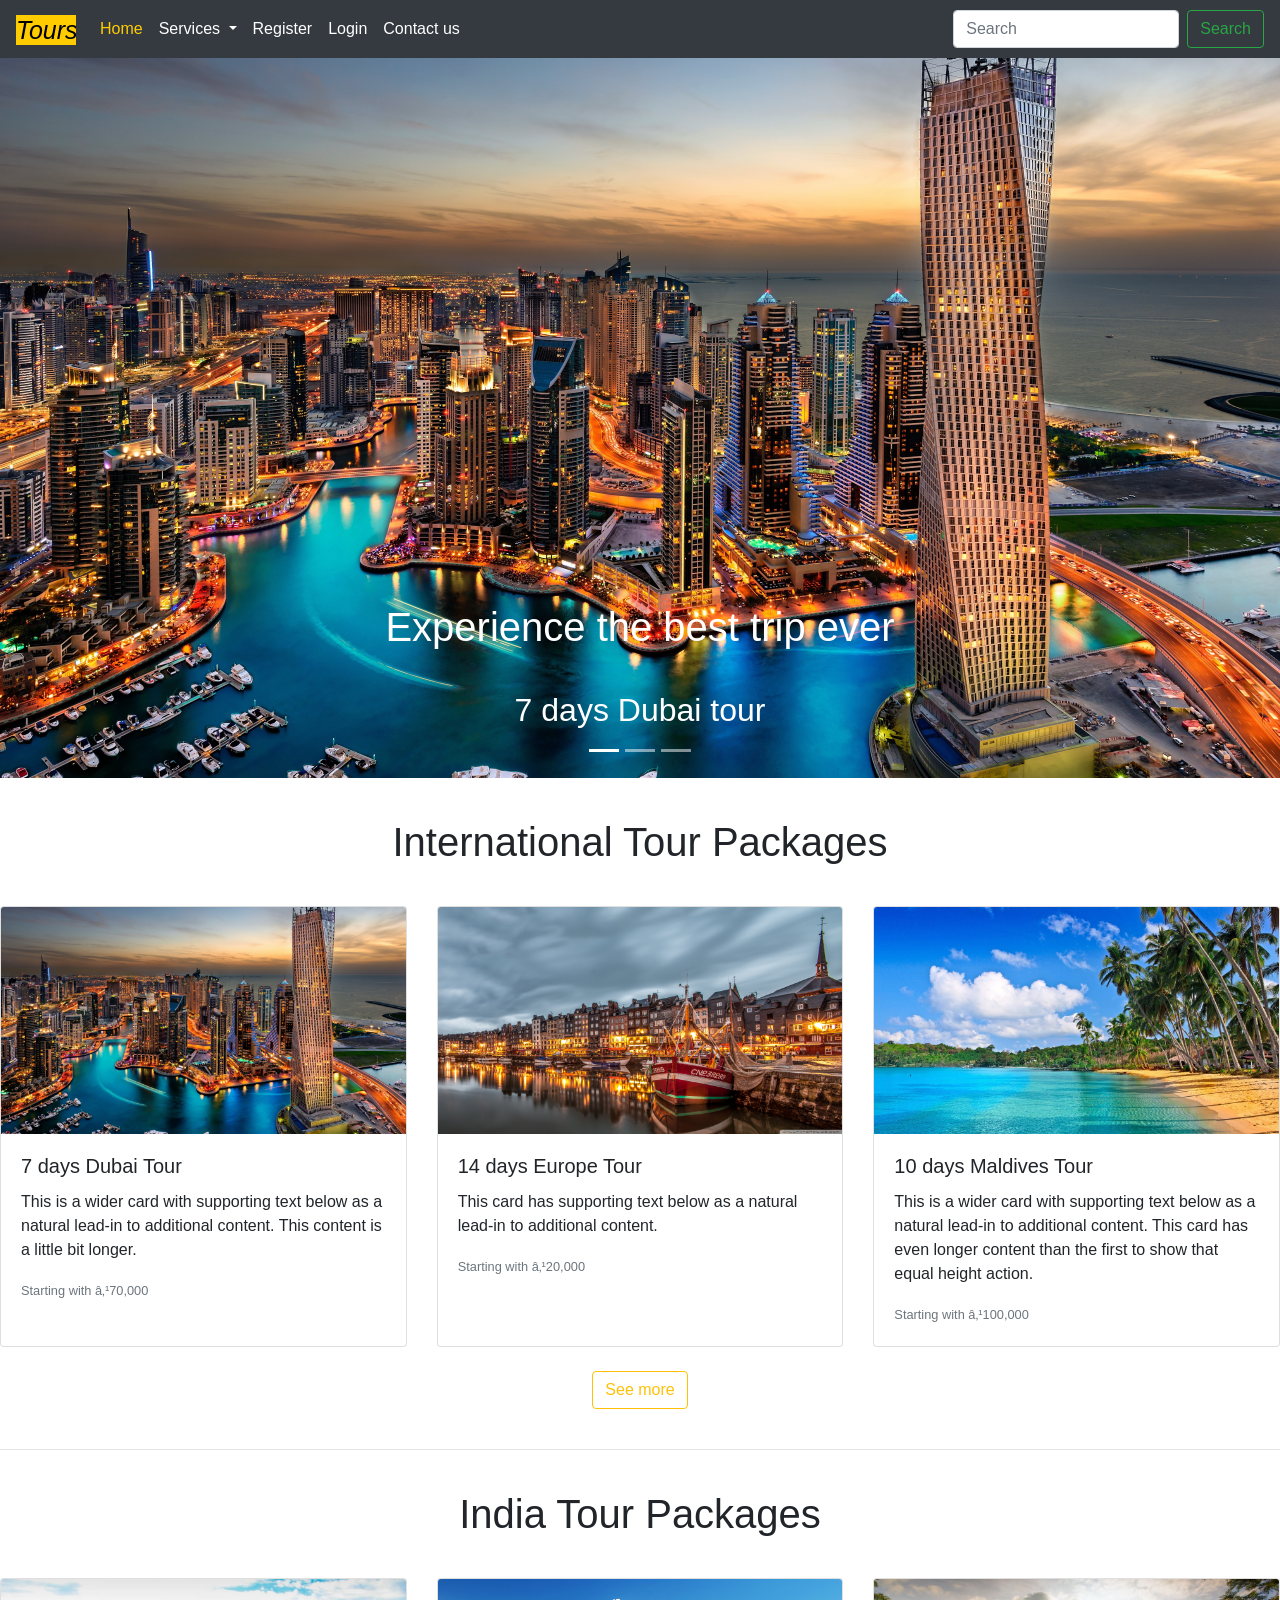
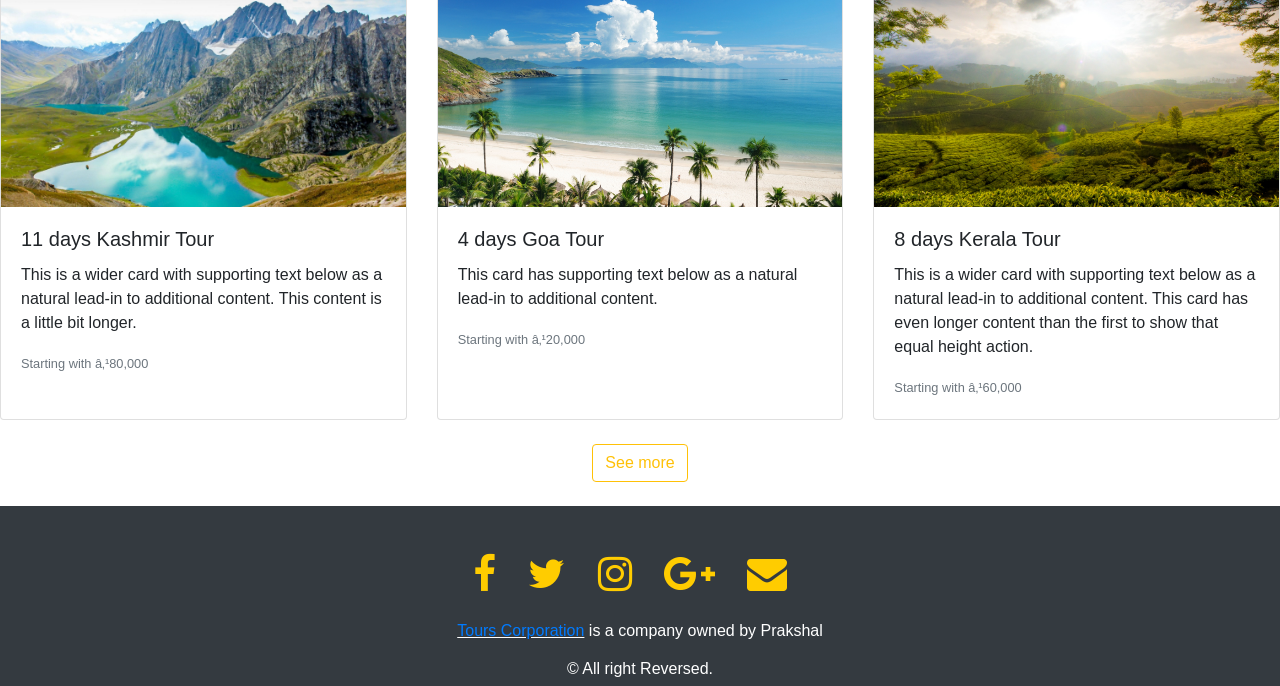
<file: index.html>
<!DOCTYPE html>
<html>
<head>
	<link rel="stylesheet" href="https://stackpath.bootstrapcdn.com/bootstrap/4.3.1/css/bootstrap.min.css" integrity="sha384-ggOyR0iXCbMQv3Xipma34MD+dH/1fQ784/j6cY/iJTQUOhcWr7x9JvoRxT2MZw1T" crossorigin="anonymous">
	<script src="https://code.jquery.com/jquery-3.3.1.slim.min.js" integrity="sha384-q8i/X+965DzO0rT7abK41JStQIAqVgRVzpbzo5smXKp4YfRvH+8abtTE1Pi6jizo" crossorigin="anonymous"></script>
<script src="https://cdnjs.cloudflare.com/ajax/libs/popper.js/1.14.7/umd/popper.min.js" integrity="sha384-UO2eT0CpHqdSJQ6hJty5KVphtPhzWj9WO1clHTMGa3JDZwrnQq4sF86dIHNDz0W1" crossorigin="anonymous"></script>
<script src="https://stackpath.bootstrapcdn.com/bootstrap/4.3.1/js/bootstrap.min.js" integrity="sha384-JjSmVgyd0p3pXB1rRibZUAYoIIy6OrQ6VrjIEaFf/nJGzIxFDsf4x0xIM+B07jRM" crossorigin="anonymous"></script>
 <meta name="viewport" content="width=device-width, initial-scale=1">
 <!-- <link rel="stylesheet" href="https://maxcdn.bootstrapcdn.com/bootstrap/3.4.0/css/bootstrap.min.css">
  <script src="https://ajax.googleapis.com/ajax/libs/jquery/3.3.1/jquery.min.js"></script>
  <script src="https://maxcdn.bootstrapcdn.com/bootstrap/3.4.0/js/bootstrap.min.js"></script>-->
  <script>
$(document).ready(function(){
  $("#logininnav").click(function(){
    $("#loginModal").modal();
  });
   $("#registerinnav").click(function(){
    $("#registrationModal").modal();
  });
   $("#signupinlogin").click(function(){
   	$("#dismissloginmodal").trigger("click");
    $("#registrationModal").modal();
  });
});
</script>
  <style>
  /*.modal-header, .close {
    background-color: #5cb85c;
    color:white !important;
    text-align: center;
    font-size: 30px;
  }
  .modal-footer {
    background-color: #f9f9f9;
  }*/
  </style>
<style type="text/css">
@import url('https://maxcdn.bootstrapcdn.com/font-awesome/4.7.0/css/font-awesome.min.css');
	.navbar-dark .navbar-nav .nav-link {
    color: white;
	}
	.navbar-dark .navbar-nav .nav-item.active .nav-link {
		color: #FFCC00;
	}
	.btn .btn-danger .btn-default{
		padding-right: 100px;
	}
h1{
	margin-top: 40px;
	text-align: center;
	margin-bottom: 40px;
}
	/*li.active{
    background-color: #FFCC00;
	}*/
</style>

	<title>Tours</title>
</head>
<body>
	<nav class="navbar navbar-expand-lg navbar-dark	 bg-dark">
  <a class="navbar-brand" href="#">
    <img src="Brand.svg" width="60" height="30" alt="">
  </a>
  <button class="navbar-toggler" type="button" data-toggle="collapse" data-target="#navbarSupportedContent" aria-controls="navbarSupportedContent" aria-expanded="false" aria-label="Toggle navigation">
    <span class="navbar-toggler-icon"></span>
  </button>

  <div class="collapse navbar-collapse" id="navbarSupportedContent">
    <ul class="navbar-nav mr-auto">
      <li class="nav-item active">
        <a class="nav-link" href="#">Home <span class="sr-only">(current)</span></a>
      </li>
      <li class="nav-item dropdown">
        <a class="nav-link dropdown-toggle" href="#" id="navbarDropdown" role="button" data-toggle="dropdown" aria-haspopup="true" aria-expanded="false">
          Services
        </a>
        <div class="dropdown-menu" aria-labelledby="navbarDropdown">
          <a class="dropdown-item" href="#">Flights</a>
          <a class="dropdown-item" href="#">Hotels</a>
          <a class="dropdown-item" href="#">Buses</a>
      		<div class="dropdown-divider"></div>
           <h4 class="dropdown-header">Packages</h4>
           <a class="dropdown-item" href="#">International Packages</a>
           <a class="dropdown-item" href="#">India Packages</a>
        </div>
      </li>
      <!--
      <li class="nav-item dropdown">
        <a class="nav-link dropdown-toggle" href="#" id="navbarDropdown" role="button" data-toggle="dropdown" aria-haspopup="true" aria-expanded="false">
          Services
        </a>
        <div class="dropdown-menu">
  <form class="px-4 py-3">
    <div class="form-group">
      <label for="exampleDropdownFormEmail1">Email address</label>
      <input type="email" class="form-control" id="exampleDropdownFormEmail1" placeholder="email@example.com">
    </div>
    <div class="form-group">
      <label for="exampleDropdownFormPassword1">Password</label>
      <input type="password" class="form-control" id="exampleDropdownFormPassword1" placeholder="Password">
    </div>
    <div class="form-check">
      <input type="checkbox" class="form-check-input" id="dropdownCheck">
      <label class="form-check-label" for="dropdownCheck">
        Remember me
      </label>
    </div>
    <button type="submit" class="btn btn-primary">Sign in</button>
  </form>
  <div class="dropdown-divider"></div>
  <a class="dropdown-item" href="#">New around here? Sign up</a>
  <a class="dropdown-item" href="#">Forgot password?</a>
</div>-->
      </li>
     <li class="nav-item">
        <a class="nav-link" href="#" id='registerinnav'>Register <span class="sr-only">(current)</span></a>
      </li>
      <li class="nav-item">
        <a class="nav-link" href="#" id='logininnav'>Login <span class="sr-only">(current)</span></a>
      </li>
      <li class="nav-item">
        <a class="nav-link" href="#" >Contact us <span class="sr-only">(current)</span></a>
      </li>
    </ul>
    <form class="form-inline my-2 my-lg-0">
      <input class="form-control mr-sm-2" type="search" placeholder="Search" aria-label="Search">
      <button class="btn btn-outline-success my-2 my-sm-0" type="submit">Search</button>
    </form>
  </div>
</nav>
<!---------------------------------End of navbar,start of carousel--------------------------------->
<div id="carouselExampleSlidesOnly" class="carousel slide" data-ride="carousel" data-interval="5000" data-pause="false">
	 <ol class="carousel-indicators">
    <li data-target="#carouselExampleIndicators" data-slide-to="0" class="active"></li>
    <li data-target="#carouselExampleIndicators" data-slide-to="1"></li>
    <li data-target="#carouselExampleIndicators" data-slide-to="2"></li>
  </ol>
  <div class="carousel-inner">
    <div class="carousel-item active">
      <img class="d-block w-100" src="images/dubai1.jpg" alt="First slide">
      <div class="carousel-caption d-none d-md-block">
    <h1>Experience the best trip ever</h1>
    <h2>7 days Dubai tour</h2>
  </div>
    </div>
    <div class="carousel-item">
      <img class="d-block w-100" src="images/kashmir2.jpg" alt="Second slide">
      <div class="carousel-caption d-none d-md-block">
    <h1 >Experience the heights</h1>
    <h2 >11 days Kashmir tour</h2>
  </div>
    </div>
    <div class="carousel-item">
      <img class="d-block w-100" src="images/maldives1.jpg" alt="Third slide">
      <div class="carousel-caption d-none d-md-block">
    <h1>Experience the beach</h1>
    <h2>10 days Maldives tour</h2>
  </div>
    </div>
  </div>
</div>
<!-------------------------------------------------End of carousel---------------------------------->
<!-------------------------------------------------Start of login modal---------------------------------->
  <!-- Modal -->
  <div class="modal fade" id="loginModal" role="dialog">
    <div class="modal-dialog">
    
      <!-- Modal content-->
      <div class="modal-content  bg-dark">
        <div class="modal-header" style="padding:35px 50px;background-color: #FFCC00;">
        	 <h3 style="background-color: #FFCC00;color: black;"> Login form</h4>
          <button type="button" class="close" data-dismiss="modal" id='dismissloginmodal'>&times;</button>
         
        </div>
        <div class="modal-body" style="padding:40px 50px;">
          <form role="form">
            <div class="form-group">
              <label for="usrname" style="color: white;"><span class="glyphicon glyphicon-user"></span> Username</label>
              <input type="text" class="form-control" id="usrname" placeholder="Enter email">
            </div>
            <div class="form-group">
              <label for="psw" style="color: white;"><span class="glyphicon glyphicon-eye-open"></span> Password</label>
              <input type="text" class="form-control" id="psw" placeholder="Enter password">
            </div>
            <div class="checkbox">
              <label style="color: white;"><input type="checkbox" value="" checked>Remember me</label>
            </div>
              <button type="submit" class="btn btn-block" style="background-color: #FFCC00;"><span class="glyphicon glyphicon-off"></span> Login</button>
          </form>
        </div>
        <div class="modal-footer">
          <button type="submit" class="btn btn-danger btn-block" data-dismiss="modal"><span class="glyphicon glyphicon-remove"></span> Cancel</button>
          
        </div>
        <p style="color: white;">Not a member? <a href="#" id='signupinlogin'>Sign Up</a></p>
          <p style="color: white;">Forgot <a href="#">Password?</a></p>
      </div>
      
    </div>
  </div> 
<!-------------------------------------------------End of login modal---------------------------------->
<!-------------------------------------------------Start of Register modal---------------------------------->
<!-- Modal -->
  <div class="modal fade" id="registrationModal" role="dialog">
    <div class="modal-dialog">
    
      <!-- Modal content-->
      <div class="modal-content  bg-dark">
        <div class="modal-header" style="padding:35px 50px;background-color: #FFCC00;">
        	 <h3 style="background-color: #FFCC00;color: black;"> Registration form</h4>
          <button type="button" class="close" data-dismiss="modal">&times;</button>
         
        </div>
        <div class="modal-body" style="padding:40px 50px;">
          <form role="form" method="POST" action="register.php">
            <div class="form-group">
              <label for="usrname" style="color: white;"><span class="glyphicon glyphicon-user"></span> Username</label>
              <input type="text" class="form-control" id="usrname" placeholder="Enter email" pattern="">
            </div>
            <div class="form-group">
              <label for="psw" style="color: white;"><span class="glyphicon glyphicon-eye-open"></span> Password</label>
              <input type="text" class="form-control" id="psw" placeholder="Enter password">
            </div>
            <div class="form-group">
              <label for="psw" style="color: white;"><span class="glyphicon glyphicon-eye-open"></span> Password</label>
              <input type="text" class="form-control" id="psw" placeholder="Confirm password">
            </div>
              <button type="submit" class="btn btn-block" style="background-color: #FFCC00;"><span class="glyphicon glyphicon-off"></span> Register</button>
          </form>
        </div>
        <div class="modal-footer">
          <button type="submit" class="btn btn-danger btn-block" data-dismiss="modal"><span class="glyphicon glyphicon-remove"></span> Cancel</button>
          
        </div>
      </div>
      
    </div>
  </div>
<!-------------------------------------------------End of Register modal---------------------------------->
<!---------------------------------------------Start of international packages--------------------------------->
<div>
<h1>International Tour Packages</h1>
<!------------------------------------------------Start of card group------------------------------>
<div class="card-deck">
  <div class="card">
    <img class="card-img-top" src="images/dubai1.jpg" alt="Card image cap">
    <div class="card-body">
      <h5 class="card-title">7 days Dubai Tour</h5>
      <p class="card-text">This is a wider card with supporting text below as a natural lead-in to additional content. This content is a little bit longer.</p>
      <p class="card-text"><small class="text-muted">Starting with ₹70,000</small></p>
    </div>
  </div>
  <div class="card">
    <img class="card-img-top" src="images/europe1.jpg" alt="Card image cap">
    <div class="card-body">
      <h5 class="card-title">14 days Europe Tour</h5>
      <p class="card-text">This card has supporting text below as a natural lead-in to additional content.</p>
      <p class="card-text"><small class="text-muted">Starting with ₹20,000</small></p>
    </div>
  </div>
  <div class="card">
    <img class="card-img-top" src="images/maldives1.jpg" alt="Card image cap">
    <div class="card-body">
      <h5 class="card-title">10 days Maldives Tour</h5>
      <p class="card-text">This is a wider card with supporting text below as a natural lead-in to additional content. This card has even longer content than the first to show that equal height action.</p>
      <p class="card-text"><small class="text-muted">Starting with ₹100,000</small></p>
    </div>
  </div>
</div>
<!---------------------------End of card group------------------------>
<div class="container">
  <div class="row">
    <div class="col text-center">
     <button type="button" class="btn btn-outline-warning mt-4 mb-4">See more</button>
    </div>
  </div>
</div>
</div>
<hr>
<!-----------------------End of international packages------------------------------------>
<!---------------------------------------------Start of India packages--------------------------------->
<div>
<h1>India Tour Packages</h1>
<!------------------------------------------------Start of card group------------------------------>
<div class="card-deck">
  <div class="card">
    <img class="card-img-top" src="images/kashmir2.jpg" alt="Card image cap">
    <div class="card-body">
      <h5 class="card-title">11 days Kashmir Tour</h5>
      <p class="card-text">This is a wider card with supporting text below as a natural lead-in to additional content. This content is a little bit longer.</p>
      <p class="card-text"><small class="text-muted">Starting with ₹80,000</small></p>
    </div>
  </div>
  
  <div class="card">
    <img class="card-img-top" src="images/goa1.jpg" alt="Card image cap">
    <div class="card-body">
      <h5 class="card-title">4 days Goa Tour</h5>
      <p class="card-text">This card has supporting text below as a natural lead-in to additional content.</p>
      <p class="card-text"><small class="text-muted">Starting with ₹20,000</small></p>
    </div>
  </div>
  <div class="card">
    <img class="card-img-top" src="images/kerala1.jpg" alt="Card image cap">
    <div class="card-body">
      <h5 class="card-title">8 days Kerala Tour</h5>
      <p class="card-text">This is a wider card with supporting text below as a natural lead-in to additional content. This card has even longer content than the first to show that equal height action.</p>
      <p class="card-text"><small class="text-muted">Starting with ₹60,000</small></p>
    </div>
  </div>
</div>
<!---------------------------End of card group------------------------>
<div class="container">
  <div class="row">
    <div class="col text-center">
     <button type="button" class="btn btn-outline-warning mt-4 mb-4">See more</button>
    </div>
  </div>
</div>
</div>
<!-----------------------End of India packages------------------------------------>
<!-----------------------Start of footer---------------------------->
<div class="container-fluid bg-dark">
	<div class="row">
				<div class="col-xs-12 col-sm-12 col-md-12 mt-2 mt-sm-5">
					<ul class="list-unstyled list-inline social text-center">
						<li class="list-inline-item"><a href="javascript:void();"><i class="fa fa-facebook" style="color: #FFCC00;font-size: 40px;margin-right: 20px;"></i></a></li>
						<li class="list-inline-item"><a href="javascript:void();"><i class="fa fa-twitter" style="color: #FFCC00;font-size: 40px;margin-right: 20px;"></i></a></li>
						<li class="list-inline-item"><a href="javascript:void();"><i class="fa fa-instagram" style="color: #FFCC00;font-size: 40px;margin-right: 20px;"></i></a></li>
						<li class="list-inline-item"><a href="javascript:void();"><i class="fa fa-google-plus" style="color: #FFCC00;font-size: 40px;margin-right: 20px;"></i></a></li>
						<li class="list-inline-item"><a href="javascript:void();" target="_blank"><i class="fa fa-envelope" style="color: #FFCC00;font-size: 40px;margin-right: 20px;"></i></a></li>
					</ul>
				</div>
				</hr>
	</div>	
	<div class="row">
				<div class="col-xs-12 col-sm-12 col-md-12 mt-2 mt-sm-2 text-center text-white">
					<p style=""><u><a href="https://www.nationaltransaction.com/">Tours Corporation</a></u> is a company owned by Prakshal</p>
					<p class="h6">&copy All right Reversed.</a></p>
				</div>
				</hr>
	</div>	
</div>
<!---------------------------------End of footer-------------------------------->	
</body>
</html>
</file>
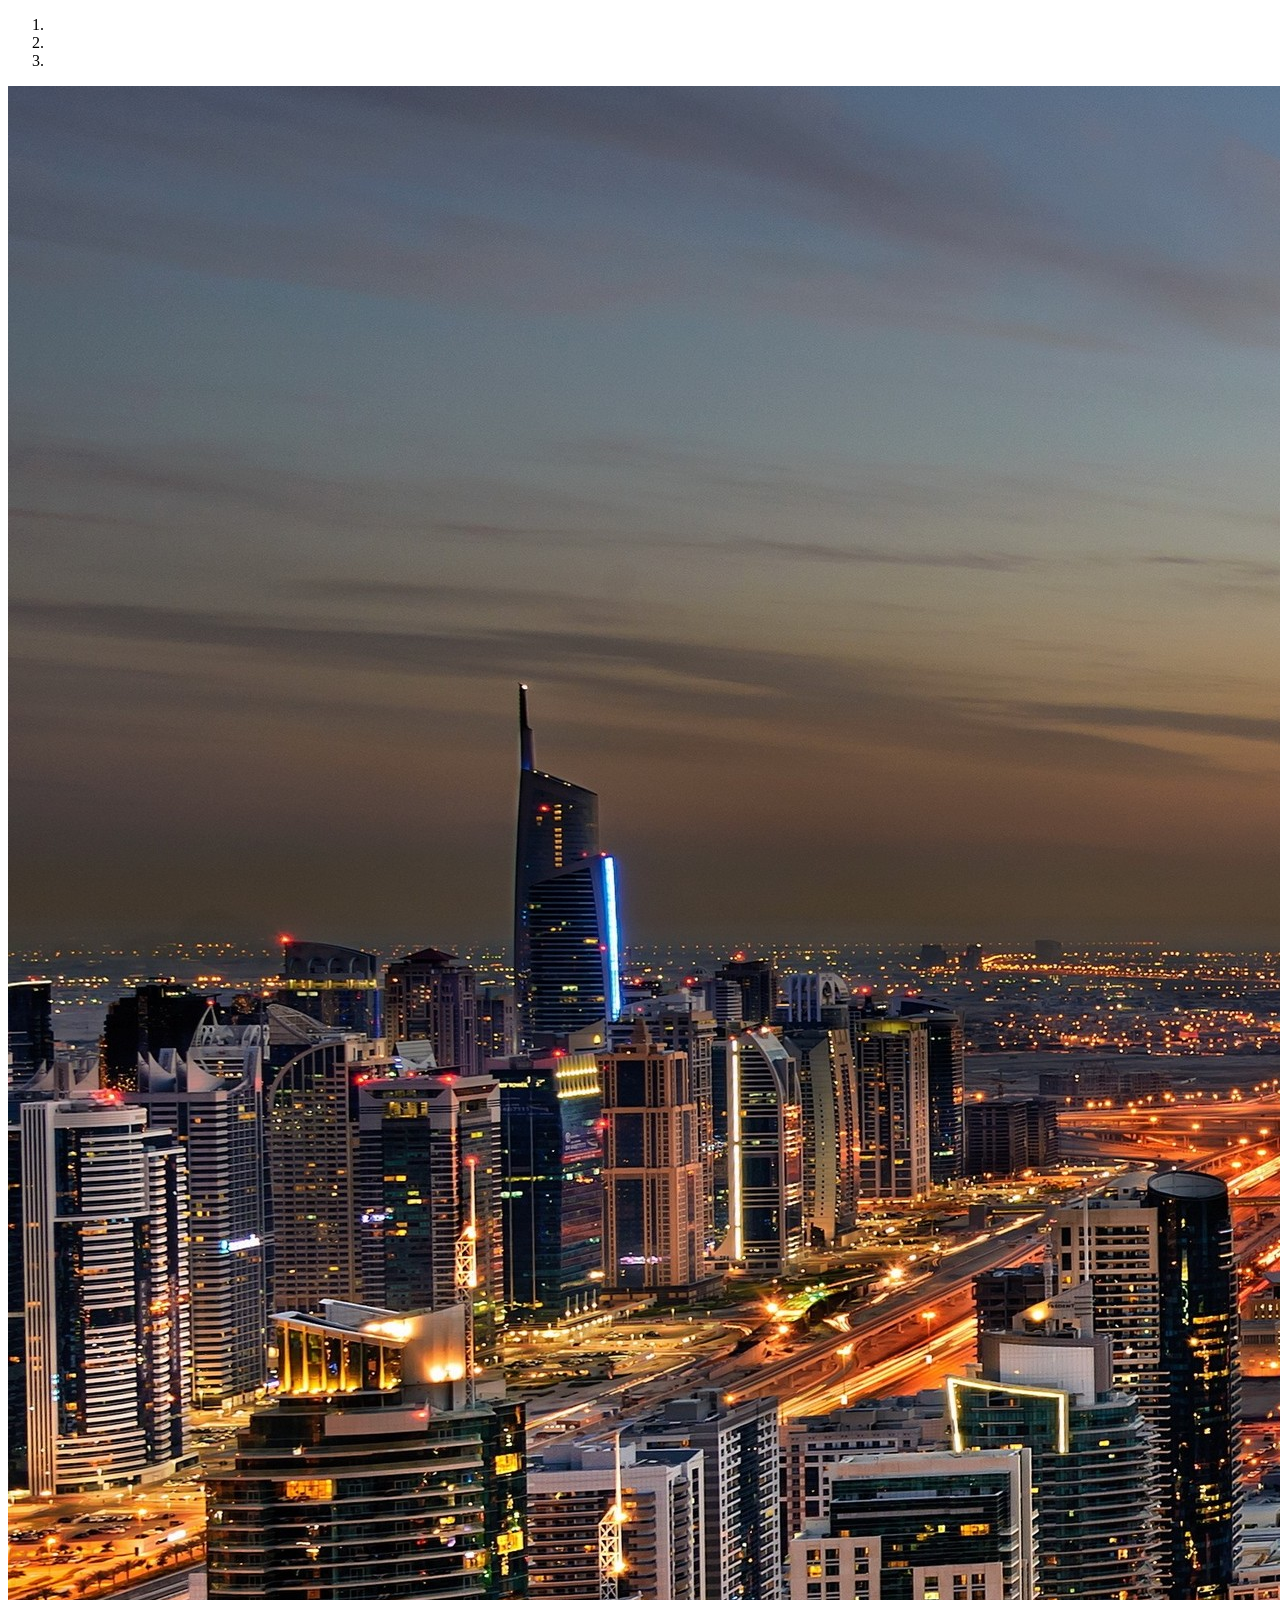
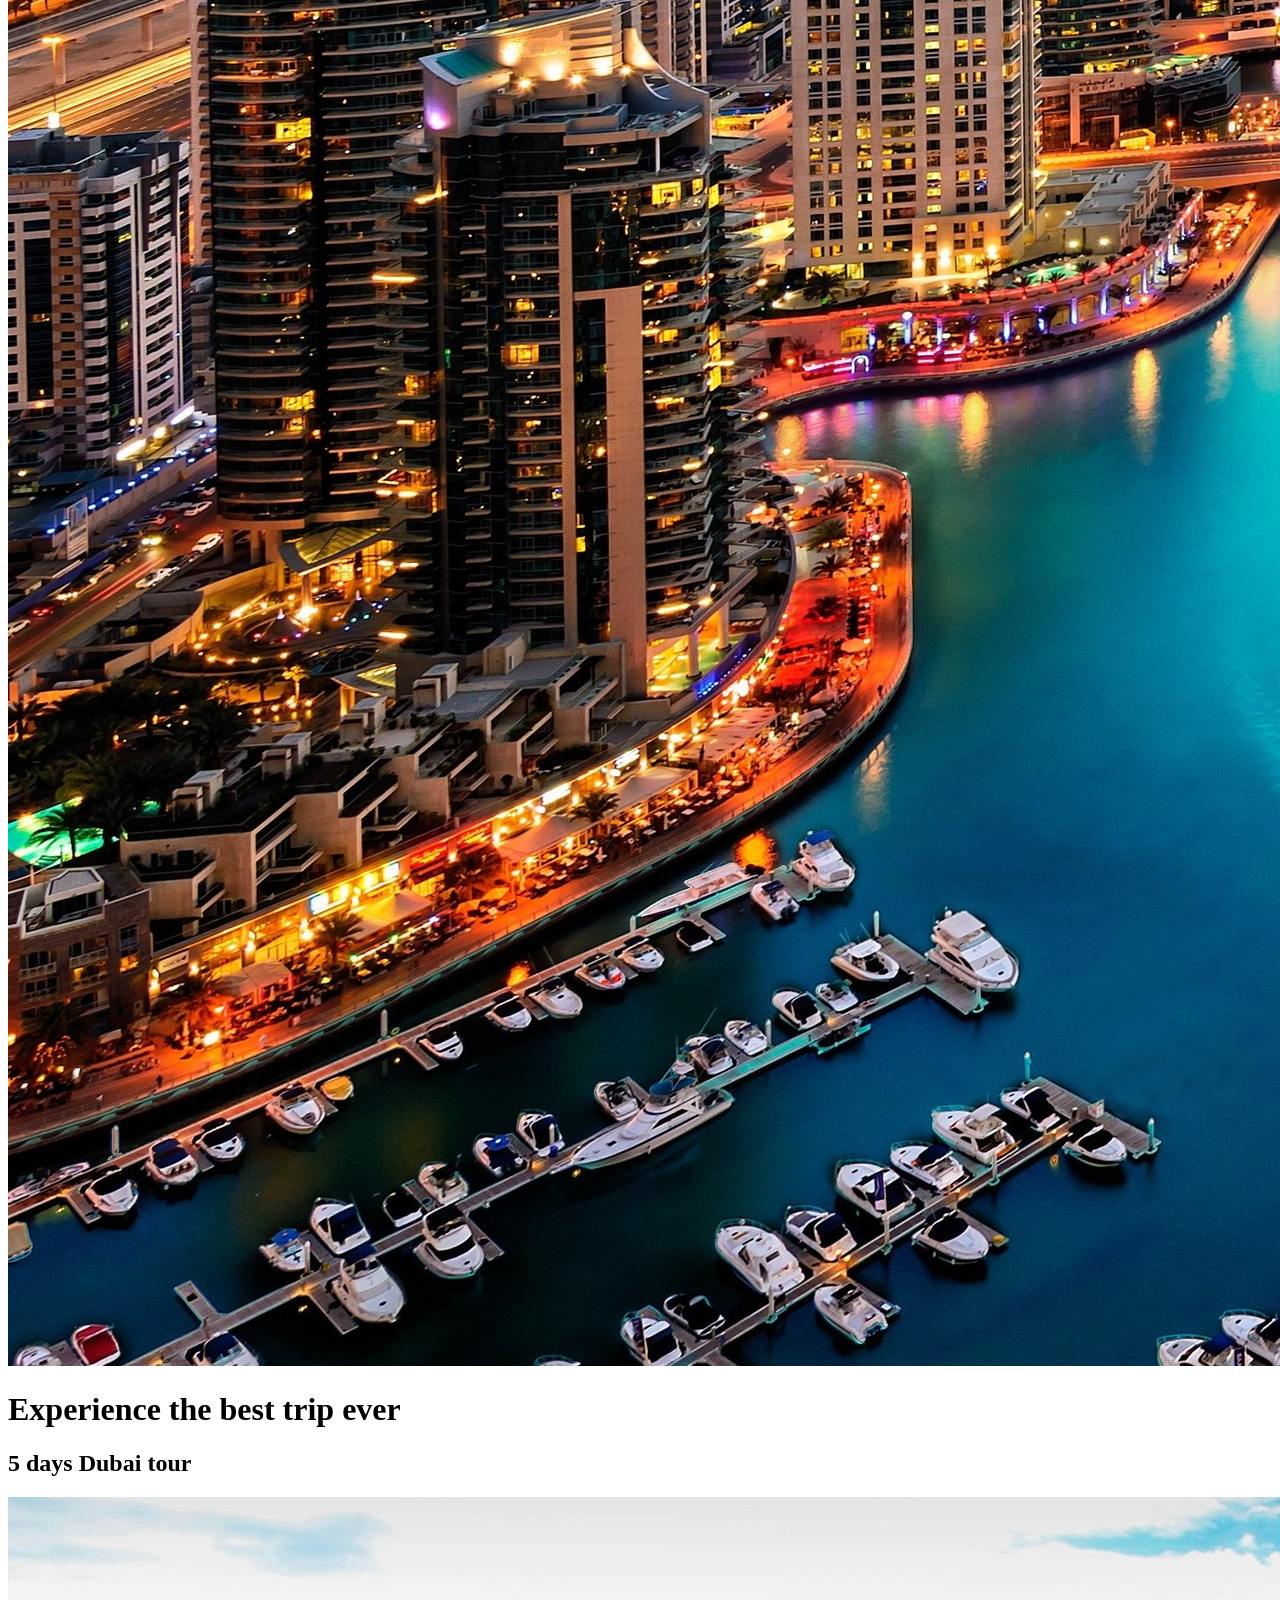
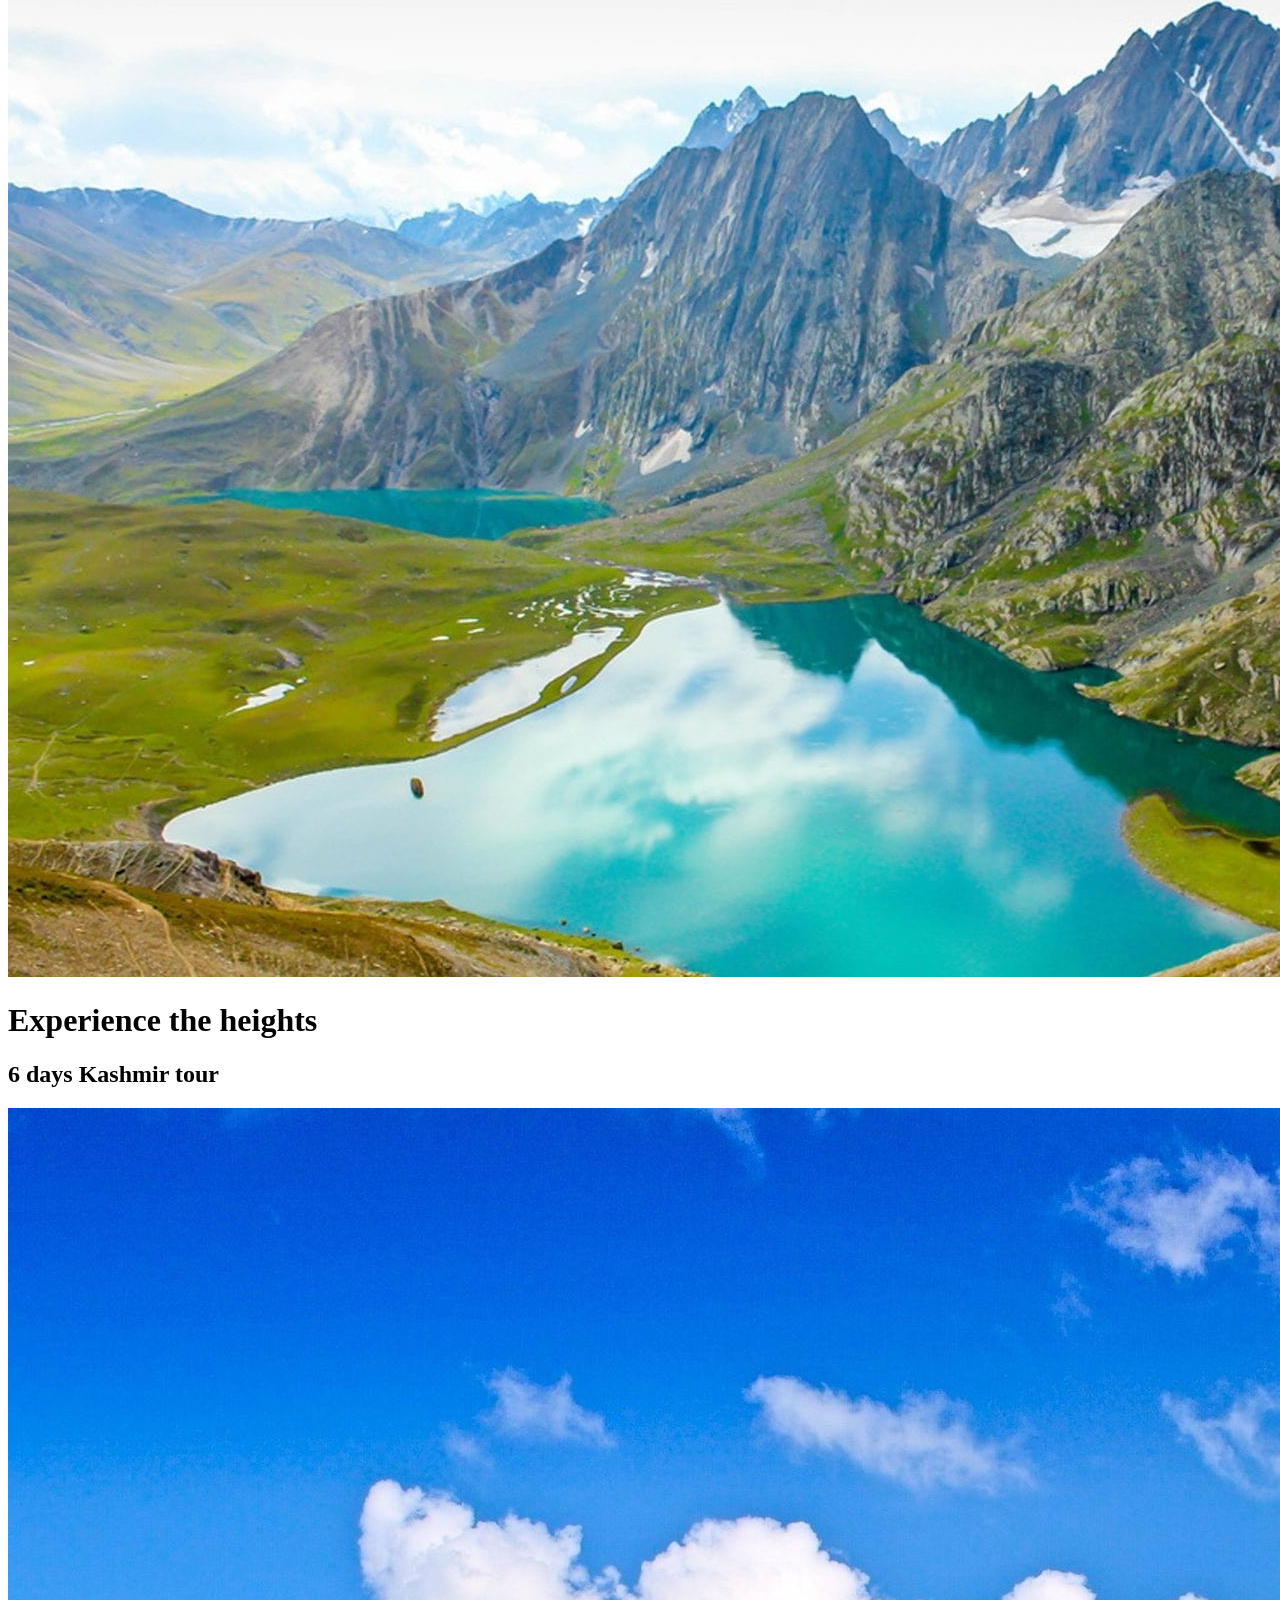
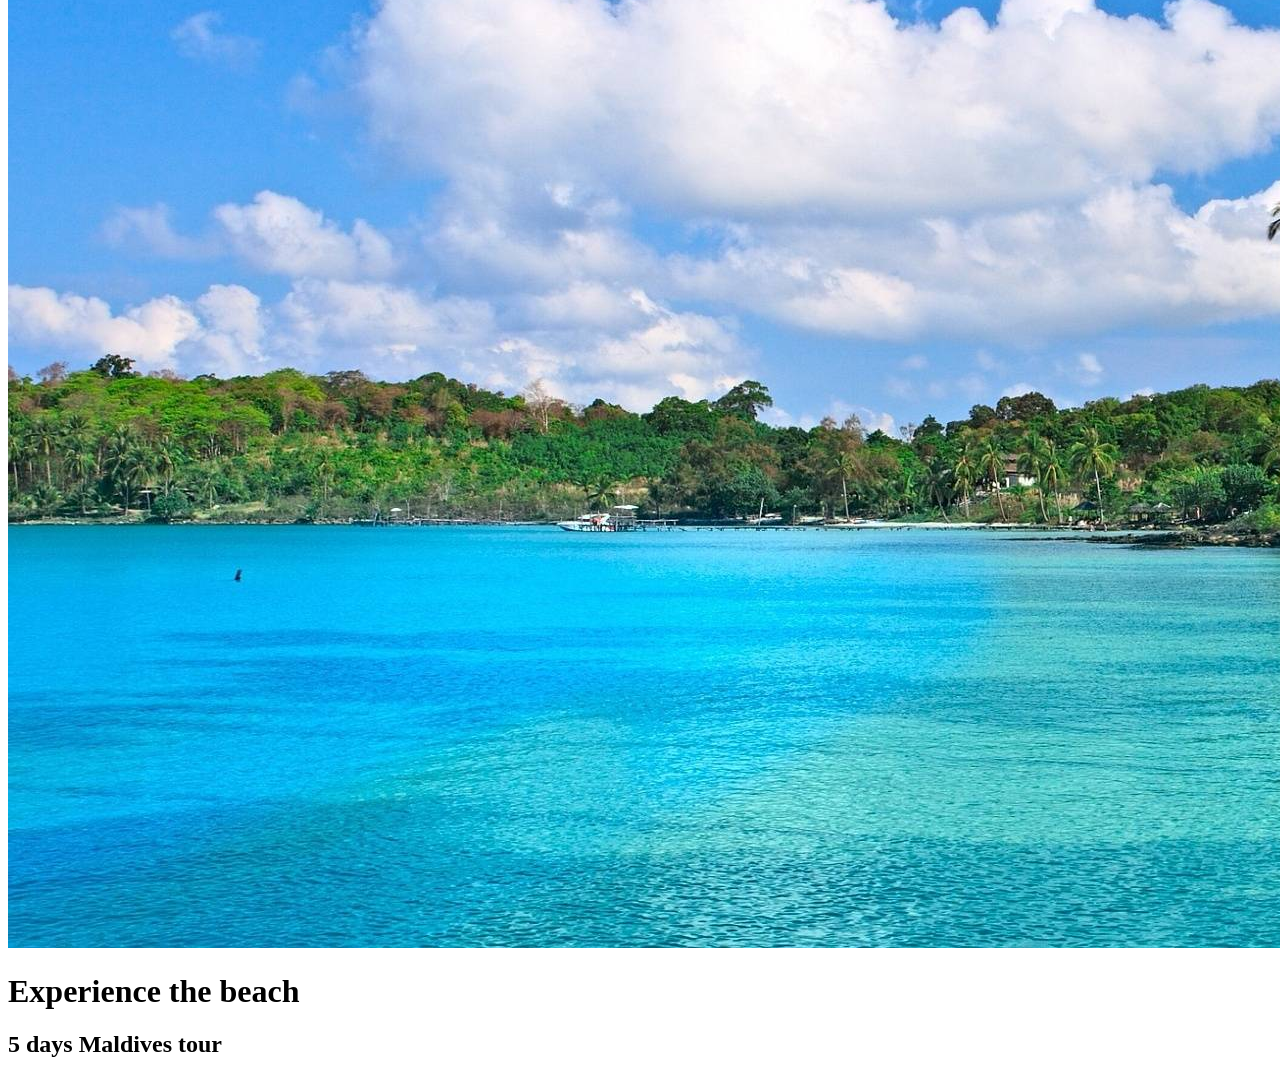
<file: carousel.html>
<!DOCTYPE html>
<html>
<head>
  <title></title>
  
</head>
<body>
<div id='carouselExampleSlidesOnly' class='carousel slide' data-ride='carousel' data-interval='5000' data-pause='false'>
   <ol class='carousel-indicators'>
    <li data-target='#carouselExampleIndicators' data-slide-to='0' class='active'></li>
    <li data-target='#carouselExampleIndicators' data-slide-to='1'></li>
    <li data-target='#carouselExampleIndicators' data-slide-to='2'></li>
  </ol>
  <div class='carousel-inner'>
    <div class='carousel-item active'>
      <img class='d-block w-100' src='images/dubai1.jpg' alt='First slide'>
      <div class='carousel-caption d-none d-md-block'>
    <h1>Experience the best trip ever</h1>
    <h2>5 days Dubai tour</h2>
  </div>
    </div>
    <div class='carousel-item'>
      <img class='d-block w-100' src='images/kashmir2.jpg' alt='Second slide'>
      <div class='carousel-caption d-none d-md-block'>
    <h1 >Experience the heights</h1>
    <h2 >6 days Kashmir tour</h2>
  </div>
    </div>
    <div class='carousel-item'>
      <img class='d-block w-100' src='images/maldives1.jpg' alt='Third slide'>
      <div class='carousel-caption d-none d-md-block'>
    <h1>Experience the beach</h1>
    <h2>5 days Maldives tour</h2>
  </div>
    </div>
  </div>
</div>
</body>
</html>
</file>
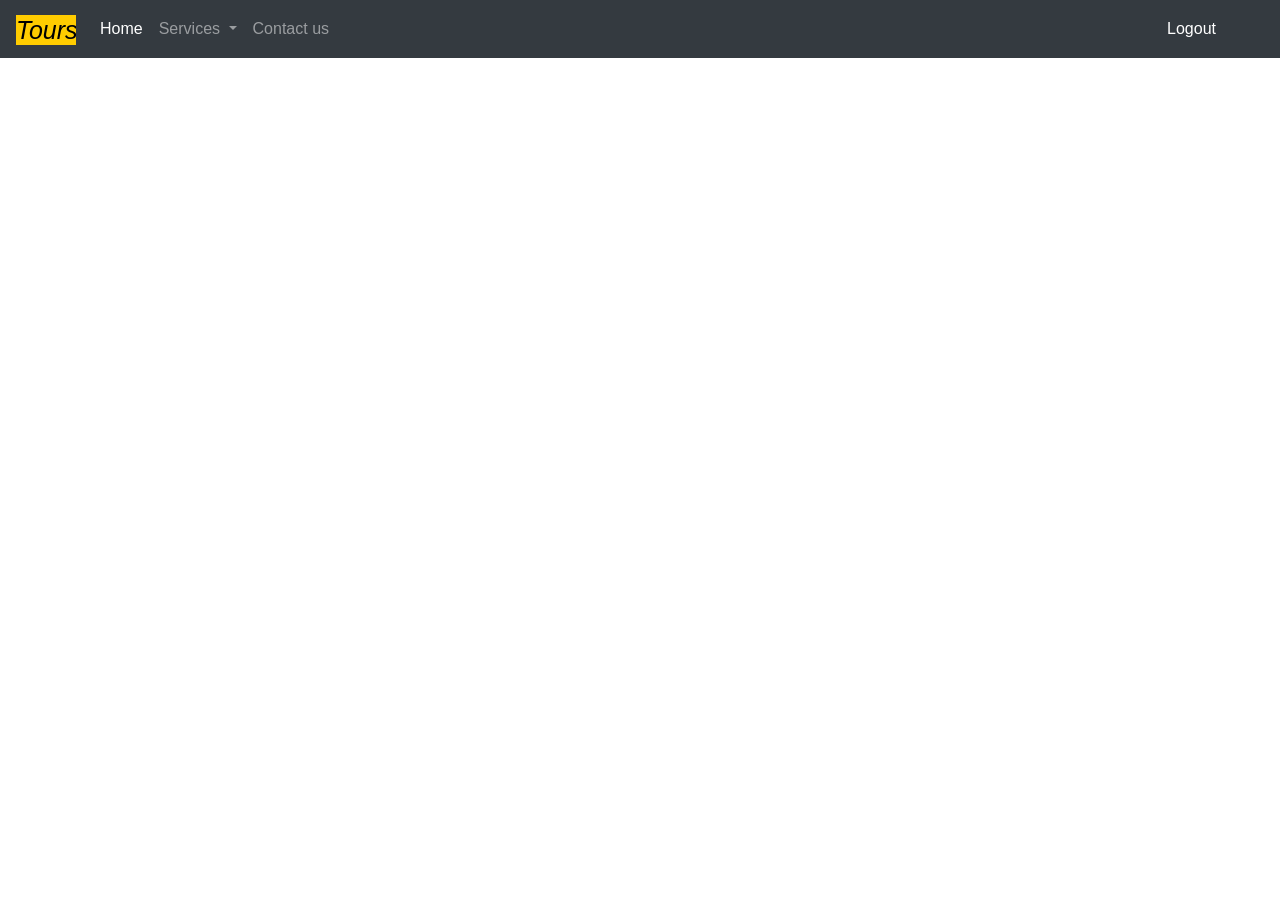
<file: navbarlogin.html>
<!DOCTYPE html>
<html>
<head>
     <link rel="stylesheet" href="https://maxcdn.bootstrapcdn.com/bootstrap/4.2.1/css/bootstrap.min.css">
<script src="https://ajax.googleapis.com/ajax/libs/jquery/3.3.1/jquery.min.js"></script>
  <script src="https://cdnjs.cloudflare.com/ajax/libs/popper.js/1.14.6/umd/popper.min.js"></script>
  <script src="https://maxcdn.bootstrapcdn.com/bootstrap/4.2.1/js/bootstrap.min.js"></script>
  <title></title>
</head>
<body>
<nav class="navbar navbar-expand-lg navbar-dark  bg-dark">
  <a class="navbar-brand" href="#">
    <img src="Brand.svg" width="60" height="30" alt="">
  </a>
  <button class="navbar-toggler" type="button" data-toggle="collapse" data-target="#navbarSupportedContent" aria-controls="navbarSupportedContent" aria-expanded="false" aria-label="Toggle navigation">
    <span class="navbar-toggler-icon"></span>
  </button>

  <div class="collapse navbar-collapse" id="navbarSupportedContent">
    <ul class="navbar-nav mr-auto">
      <li class="nav-item active">
        <a class="nav-link" href="#">Home <span class="sr-only">(current)</span></a>
      </li>
      <li class="nav-item dropdown">
        <a class="nav-link dropdown-toggle" href="#" id="navbarDropdown" role="button" data-toggle="dropdown" aria-haspopup="true" aria-expanded="false">
          Services
        </a>
        <div class="dropdown-menu" aria-labelledby="navbarDropdown">
          <a class="dropdown-item" href="#">Flights</a>
          <a class="dropdown-item" href="#">Hotels</a>
          <a class="dropdown-item" href="#">Buses</a>
          <div class="dropdown-divider"></div>
           <h4 class="dropdown-header">Packages</h4>
           <a class="dropdown-item" href="#">International Packages</a>
           <a class="dropdown-item" href="#">India Packages</a>
        </div>
      </li>
      <!--
      <li class="nav-item dropdown">
        <a class="nav-link dropdown-toggle" href="#" id="navbarDropdown" role="button" data-toggle="dropdown" aria-haspopup="true" aria-expanded="false">
          Services
        </a>
        <div class="dropdown-menu">
  <form class="px-4 py-3">
    <div class="form-group">
      <label for="exampleDropdownFormEmail1">Email address</label>
      <input type="email" class="form-control" id="exampleDropdownFormEmail1" placeholder="email@example.com">
    </div>
    <div class="form-group">
      <label for="exampleDropdownFormPassword1">Password</label>
      <input type="password" class="form-control" id="exampleDropdownFormPassword1" placeholder="Password">
    </div>
    <div class="form-check">
      <input type="checkbox" class="form-check-input" id="dropdownCheck">
      <label class="form-check-label" for="dropdownCheck">
        Remember me
      </label>
    </div>
    <button type="submit" class="btn btn-primary">Sign in</button>
  </form>
  <div class="dropdown-divider"></div>
  <a class="dropdown-item" href="#">New around here? Sign up</a>
  <a class="dropdown-item" href="#">Forgot password?</a>
</div>-->
      </li>
      <li class="nav-item">
        <a class="nav-link" href="#" >Contact us <span class="sr-only">(current)</span></a>
      </li>
    </ul>
    <div class="form-inline my-2 my-lg-0">

      <a class="nav-link" id="logoutlink" style="color: white;" href="#" data-toggle="modal" data-target="#logoutmodal">Logout <span class="sr-only">(current)</span></a>
     <a class="nav-link" href="#"><span class="fa fa-user-circle-o" style="font-size:36px;color: #FFCC00;"></span></a>
     <p style="color: white;">
     <?php 
     // if(isset($_SESSION['username']))
      //  echo $_SESSION['username'];
     ?></p>
    
    </div>
  </div>
</nav>
</body>
</html>
</file>
